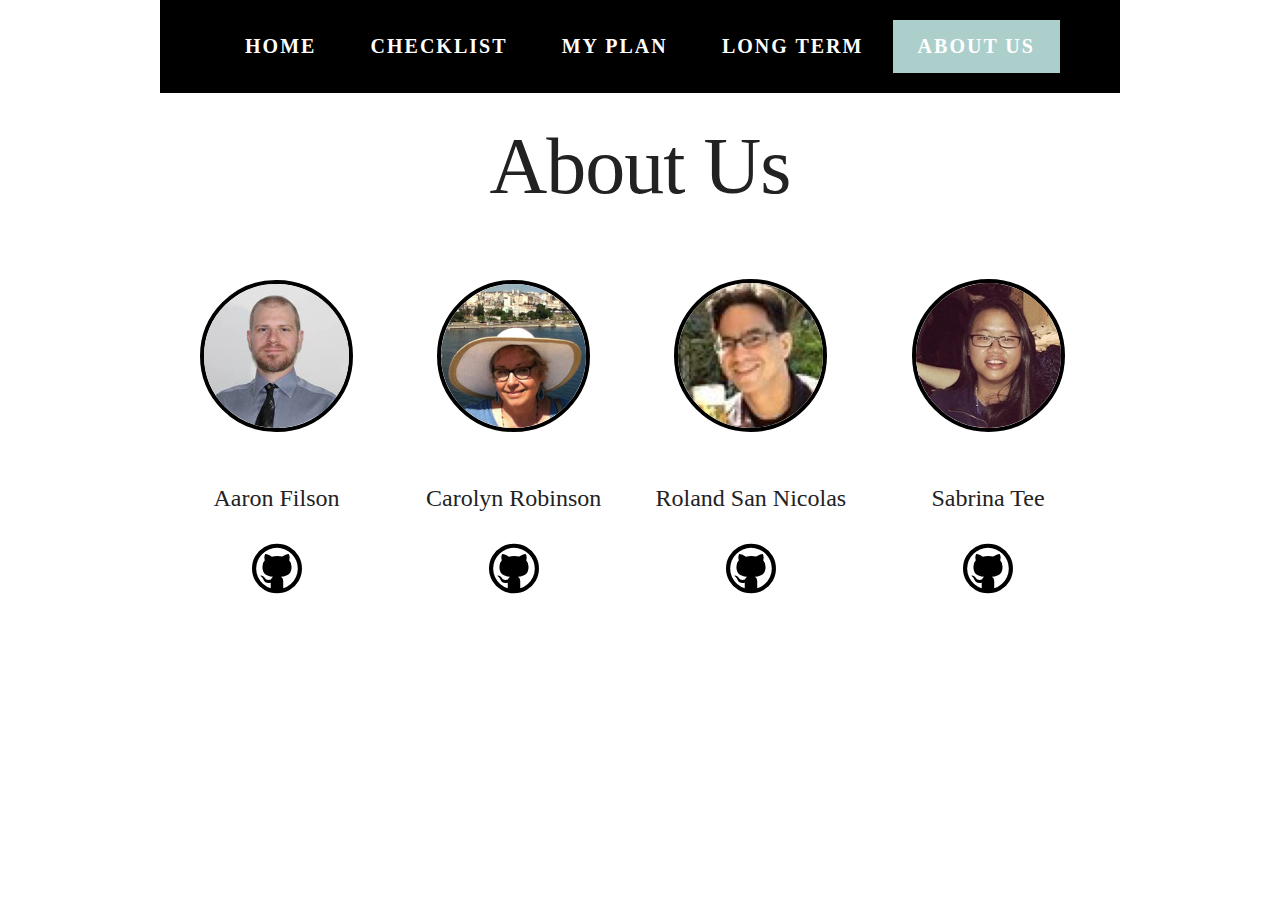
<file: about-us.html>
<!DOCTYPE html>
<html>

  <head>
    <link rel="icon" type="image/png" href="img/mountains.png">
    <title>About Us</title>
    <link rel="stylesheet" type="text/css" href="css/normalize.css">
    <link rel="stylesheet" type="text/css" href="css/skeleton.css">
    <link rel="stylesheet" type="text/css" href="css/style.css">
  </head>

  <header>
    <nav id="navBar">
    <ul>
      <li><a href="index.html"><span>HOME</span></a></li>
      <li><a href="page2.html"><span>CHECKLIST</span></a></li>
      <li><a href="page4.html"><span>MY PLAN</span></a></li>
      <li><a href="page3.html"><span>LONG TERM</span></a></li>
      <li class="activePage"><a href="about-us.html"><span>ABOUT US</span></a></li>
    </ul>
    </nav>
  </header>

  <body>
    <h1>About Us</h1>
    <article>
      <div><img class="bioPic" src="img/aaron.png"/><p>Aaron Filson</p><a href="https://github.com/aaronfilson/" target="_blank"><img src="img/githubLogo.svg" width="50" onmouseover="this.src='img/githubLogo-hover.jpg'" onmouseout="this.src='img/githubLogo.svg'"/></a></div>
      <div><img class="bioPic" src="img/carolyn.png"/><p>Carolyn Robinson</p><a href="https://github.com/carolynworldwide/" target="_blank"><img src="img/githubLogo.svg" width="50" onmouseover="this.src='img/githubLogo-hover.jpg'" onmouseout="this.src='img/githubLogo.svg'"/></a></div>
      <div><img class="bioPic" src="img/roland.png"/><p>Roland San Nicolas</p><a href="https://github.com/rdsannicolas/" target="_blank"><img src="img/githubLogo.svg" width="50" onmouseover="this.src='img/githubLogo-hover.jpg'" onmouseout="this.src='img/githubLogo.svg'"/></a></div>
      <div><img class="bioPic" src="img/sabrina.png"/><p>Sabrina Tee</p><a href="https://github.com/sabbyt/" target="_blank"><img src="img/githubLogo.svg" width="50" onmouseover="this.src='img/githubLogo-hover.jpg'" onmouseout="this.src='img/githubLogo.svg'"/></a></div>
    </article>

  </body>
</html>
</file>
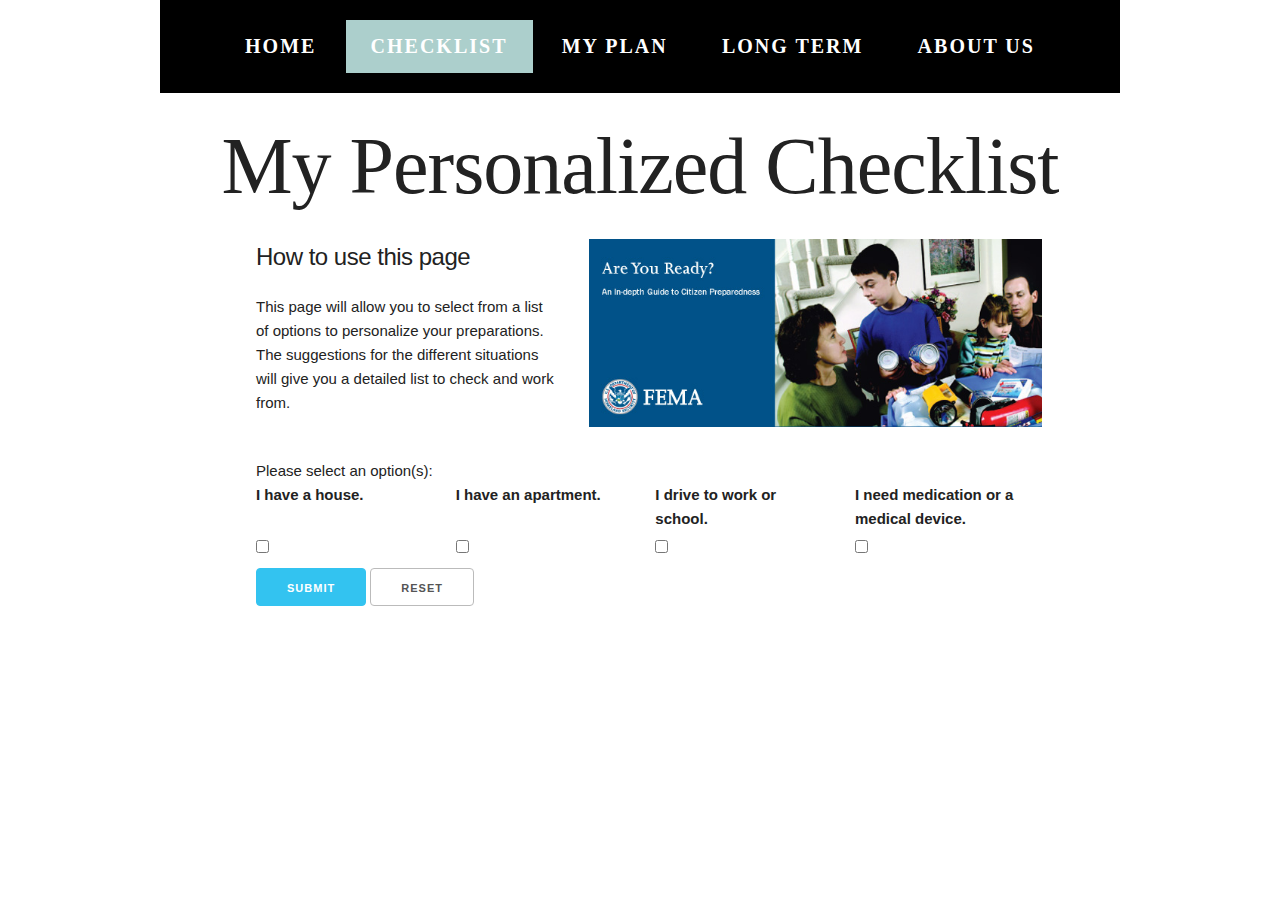
<file: page2.html>
<!DOCTYPE html>
<html>
  <head>
    <title>Earthquake Preparation List</title>
    <link rel="icon" type="image/png" href="img/mountains.png">
    <link rel="stylesheet" type="text/css" href="css/normalize.css">
    <link rel="stylesheet" type="text/css" href="css/skeleton.css">
    <link rel="stylesheet" type="text/css" href="css/style.css">
  </head>

  <body>
    <header>
      <nav id="navBar">
      <ul>
        <li><a href="index.html"><span>HOME</span></a></li>
        <li class="activePage"><a href="page2.html"><span>CHECKLIST</span></a></li>
        <li><a href="page4.html"><span>MY PLAN</span></a></li>
        <li><a href="page3.html"><span>LONG TERM</span></a></li>
        <li><a href="about-us.html"><span>ABOUT US</span></a></li>
      </ul>
      </nav>
    </header>
    <section>
      <h1>My Personalized Checklist</h1>
      <div class="container">
        <div class='row'>
          <div class='five columns'>
            <h5> How to use this page </h5>
            <h6>This page will allow you to select from a list of options to personalize your preparations. The suggestions for the different situations will give you a detailed list to check and work from.</h6>
          </div>
          <div class='five columns'>
            <img id = "FEMApic" src='img/preparednow.jpg' alt='Prepared now image' title='You will be the image of preparedness once you start working on these checklists.' />
          </div>
        </div>
      </div>
      <br/>
    </section>

    <section>
      <div class='container'>
        <div class='row'>
          <div class='four columns'>
            Please select an option(s):
          </div>
        </div>
        <div class='row'>
          <div class='three columns'>
            <label for='iHaveAHouse'>I have a house.</label>
            <br/>
            <input type='checkbox' id='iHaveAHouse' >
          </div>
          <div class='three columns'>
            <label for='iHaveAnApartment'>I have an apartment.</label>
            <br/>
            <input type='checkbox' id='iHaveAnApartment' >
          </div>
          <div class='three columns'>
            <label for='iDrive'>I drive to work or school.</label>
            <input type='checkbox' id='iDrive' >
          </div>
          <div class='three columns'>
            <label for='iRequireMed'>I need medication or a medical device.</label>
            <input type='checkbox' id='iRequireMed' >
          </div>
        </div>

        <div class="row">
          <div class="four columns">
            <button class="button-primary" type="click" name="Submit" id='oneButton'>Submit</button>
            <button type='click' name='Reset' value='Reset' id='resetButton'>Reset</button>
          </div>
        </div>
      </div>
      <br/>

      <div class='row'>
        <div class="ten columns">
          <span id='customPrepList'></span>
        </div>
      </div>
    </section>

    <script src='js/form.js' type="text/javascript"></script>
  </body>
</html>
</file>
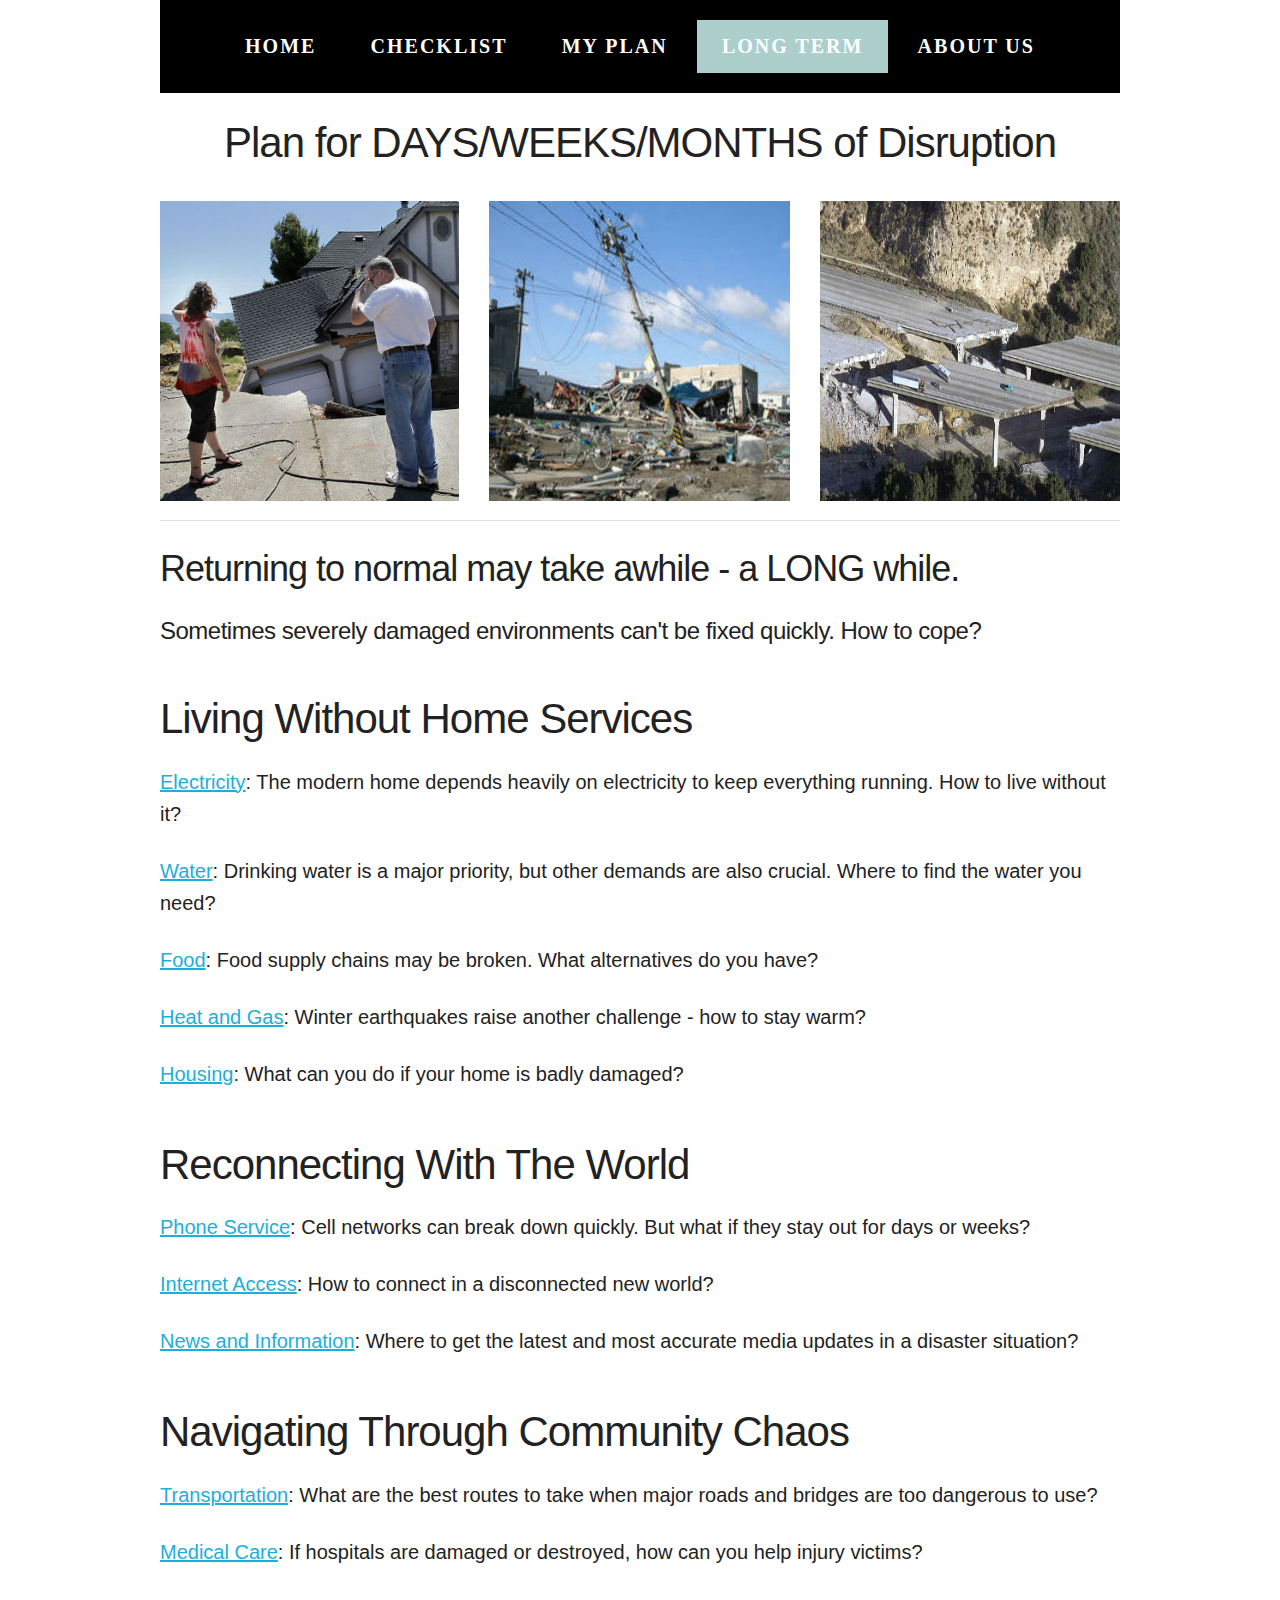
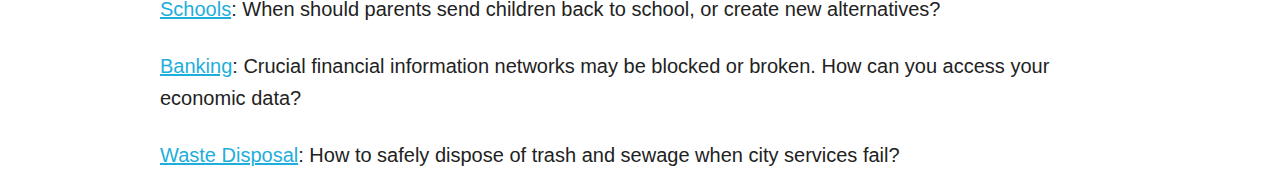
<file: page3.html>
<!DOCTYPE html>
<html>
  <!--INDIVIDUAL PAGE TAB-->
  <head>
    <link rel="stylesheet" type="text/css" href="css/normalize.css">
    <link rel="stylesheet" type="text/css" href="css/skeleton.css">
    <link rel="stylesheet" type="text/css" href="css/style.css">
    <link rel="icon" type="image/png" href="img/mountains.png">
    <title>Long Term </title>
  </head>

  <body>
    <!--NAV BAR-->
    <header>
      <nav id="navBar">
      <ul>
        <li><a href="index.html"><span>HOME</span></a></li>
        <li><a href="page2.html"><span>CHECKLIST</span></a></li>
        <li><a href="page4.html"><span>MY PLAN</span></a></li>
        <li class="activePage"><a href="page3.html"><span>LONG TERM</span></a></li>
        <li><a href="about-us.html"><span>ABOUT US</span></a></li>
      </ul>
      </nav>
    </header>

    <!--PHOTO INTRO-->
    <section>
      <br/>
      <h2 class='page3Head'>Plan for DAYS/WEEKS/MONTHS of Disruption</h2>
      <table align='center'>
        <tr>
          <td><img class ='page3Pix' src="img/damagedHomeSized.jpg"></td>
          <td><img class ='page3Pix' src="img/commsSized.jpg"></td>
          <td><img class ='page3Pix' src="img/freewaySized.jpg"></td>
        </tr>
      </table>
      <h3>Returning to normal may take awhile - a LONG while.</h3>
      <h5>Sometimes severely damaged environments can't be fixed quickly. How to cope?</h5>
      <br/>
    </section>

    <!--SECTION 1 INFO & LINKS-->
    <section class="where-impact">
      <h2>Living Without Home Services</h2>
      <a href="http://www.yourownhomestore.com/living-without-electricity-a-hands-on-experience/" target="_blank"><p>Electricity</a>: The modern home depends heavily on electricity to keep everything running. How to live without it?</p>
      <a href="http://www.yourownhomestore.com/living-without-running-water/" target="_blank"><p>Water</a>: Drinking water is a major priority, but other demands are also crucial. Where to find the water you need?</p>
      <a href="http://emergency.cdc.gov/disasters/foodwater/facts.asp" target="_blank"><p>Food</a>: Food supply chains may be broken. What alternatives do you have?</p>
      <a href="http://www.survivopedia.com/heat-home-electricity/" target="_blank"><p>Heat and Gas</a>: Winter earthquakes raise another challenge - how to stay warm?</p>
      <a href="http://www.nytimes.com/2015/10/20/nyregion/new-york-city-tests-post-disaster-housing-that-stacks-up.html" target="_blank"><p>Housing</a>: What can you do if your home is badly damaged?</p>
      <br/>
    </section>

    <!--SECTION 2 INFO & LINKS-->
    <section class="where-impact">
      <h2>Reconnecting With The World</h2>
      <a href="https://www.fcc.gov/emergency-communications-tips" target="_blank"><p>Phone Service</a>: Cell networks can break down quickly. But what if they stay out for days or weeks?</p>
      <a href="http://www.foodinsurance.com/join-the-discussion/how-to-live-without-the-internet/" target="_blank"><p>Internet Access</a>: How to connect in a disconnected new world?</p>
      <a href="http://www.whathappensnow.com/articles_show.cfm?id=64&cat=4&sub=5" target="_blank"><p>News and Information</a>: Where to get the latest and most accurate media updates in a disaster situation?</p>
      <br/>
    </section>

    <!--SECTION 3 INFO & LINKS-->
    <section class="where-impact">
      <h2>Navigating Through Community Chaos</h2>
      <a href="http://webcache.googleusercontent.com/search?q=cache:http://firefightersforgood.org/disaster-preparedness-tips-to-getting-around-after-a-disaster/" target="_blank"><p>Transportation</a>: What are the best routes to take when major roads and bridges are too dangerous to use?</p>
      <a href="https://www.medicare.gov/what-medicare-covers/getting-care-and-drugs-in-disasters-or-emergencies.html" target="_blank"><p>Medical Care</a>: If hospitals are damaged or destroyed, how can you help injury victims?</p>
      <a href="http://center.serve.org/nche/downloads/dis_hb/parents.pdf" target="_blank"><p>Schools</a>: When should parents send children back to school, or create new alternatives?</p>
      <a href="http://www.redcross.org/find-help/disaster-recovery/recovering-financially" target="_blank"><p>Banking</a>: Crucial financial information networks may be blocked or broken.  How can you access your economic data?</p>
      <a href="http://eecentre.org/DisasterWasteManagementGuidelines.aspx" target="_blank"><p>Waste Disposal</a>: How to safely dispose of trash and sewage when city services fail?</p>
    </section>
    
  </body>

</html>
</file>
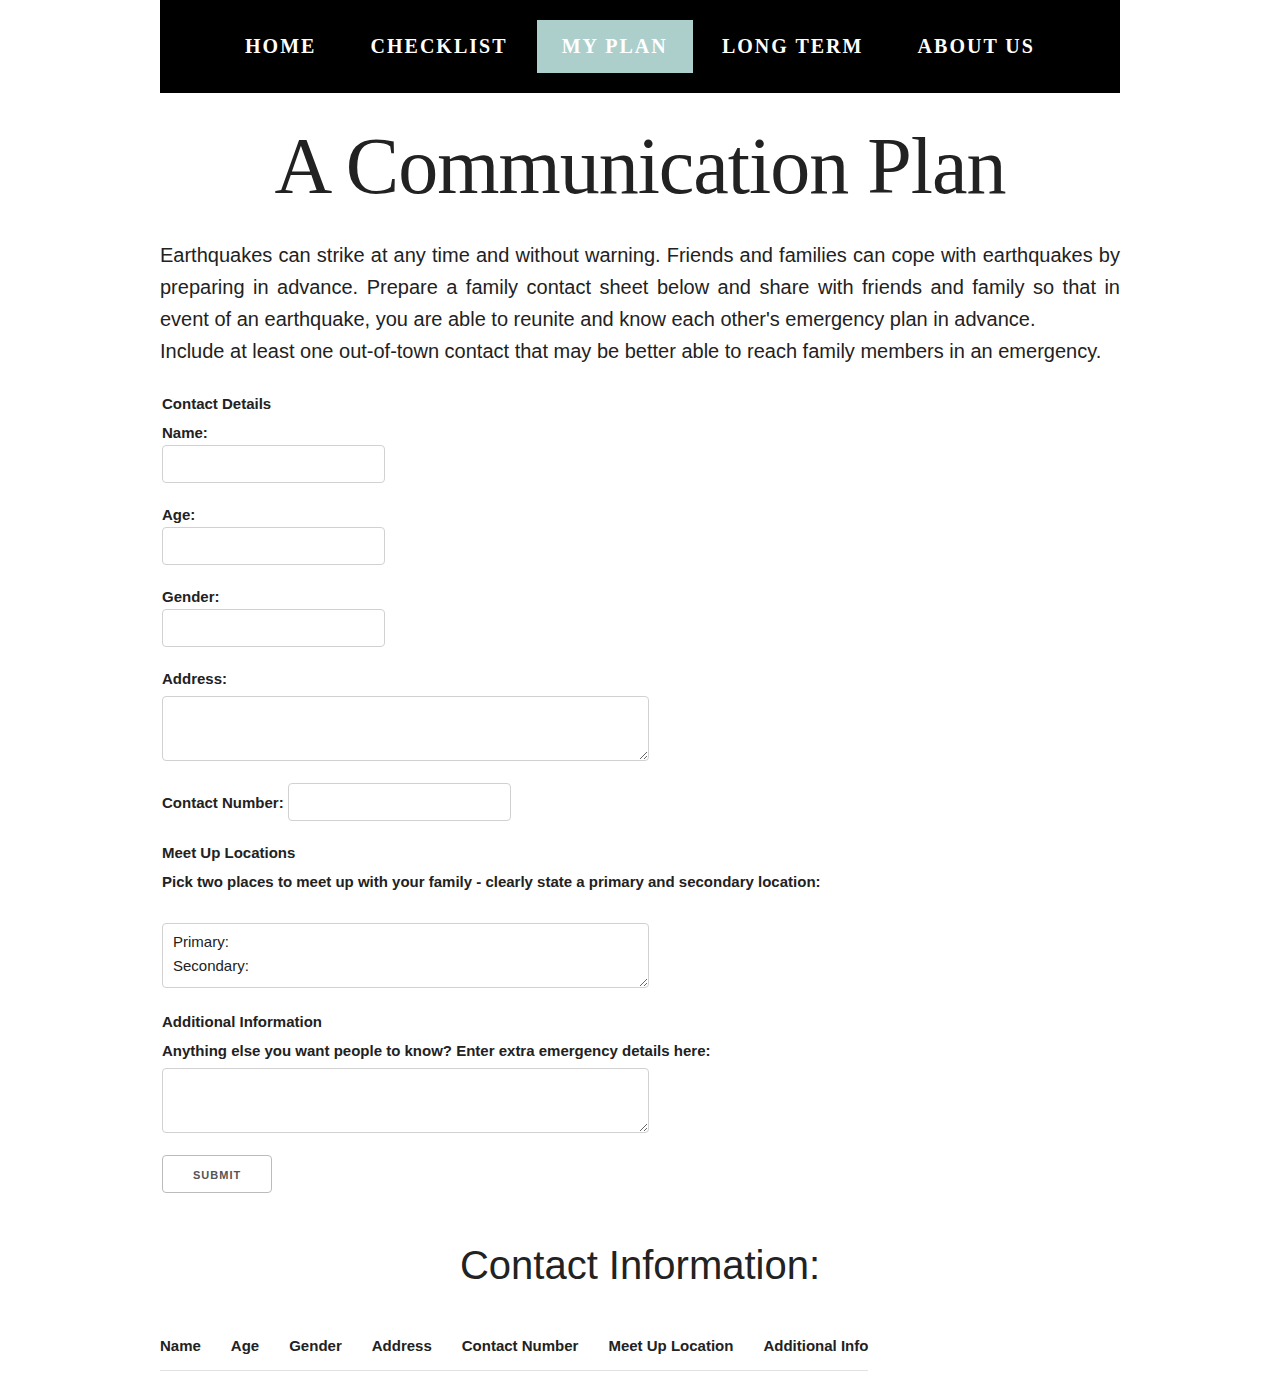
<file: page4.html>
<!DOCTYPE html>

<html>
  <head>
    <link rel="icon" type="image/png" href="img/mountains.png">
    <title>My Communication Plan</title>
    <link rel="stylesheet" type="text/css" href="css/normalize.css">
    <link rel="stylesheet" type="text/css" href="css/skeleton.css">
    <link rel="stylesheet" type="text/css" href="css/style.css">
    <script src="https://cdn.firebase.com/js/client/2.3.1/firebase.js"></script>
  </head>

  <body>
  <header>
    <nav id="navBar">
    <ul>
      <li><a href="index.html"><span>HOME</span></a></li>
      <li><a href="page2.html"><span>CHECKLIST</span></a></li>
      <li class="activePage"><a href="page4.html"><span> MY PLAN</span></a></li>
      <li><a href="page3.html"><span>LONG TERM</span></a></li>
      <li><a href="about-us.html"><span>ABOUT US</span></a></li>
    </ul>
    </nav>
  </header>

  <article>
    <h1>A Communication Plan</h1>
    <p class="page4text">Earthquakes can strike at any time and without warning. Friends and families can cope with earthquakes by preparing in advance. Prepare a family contact sheet below and share with friends and family so that in event of an earthquake, you are able to reunite and know each other's emergency plan in advance.
    <br/>
    Include at least one out-of-town contact that may be better able to reach family members in an emergency.</p>
    <form id="commForm">
      <fieldset>
      <legend>Contact Details</legend>
      <label>Name:<br/>
        <input id="username" type="text" name="username"maxlength="50" />
      </label>
      <label>Age:<br/>
        <input id="age" type="text" name="age" maxlength="2"/>
      </label>
      <label>Gender:<br/>
        <input id="gender" type="text" name="gender" maxlength="6"/>
      </label>
      <label>Address:</label>
        <textarea id="address" name="address" cols="50" rows="4"></textarea>
      <label>Contact Number:
        <input id="contactNo" type="text" name="contactNo"maxlength="10" />
      </label>
      <label>Meet Up Locations</label>
      <label>Pick two places to meet up with your family - clearly state a primary and secondary location:</label><br/>
      <textarea id="meetUpLoc" name="meetUpLoc" cols="50" rows="6">
Primary:
Secondary: </textarea>
      <label>Additional Information</label>
      <label>Anything else you want people to know? Enter extra emergency details here:</label>
      <textarea name="extraInfo" cols="50" rows="10" id="extraInfo"></textarea><br/>
      <input id="submitButton" type="submit" name="submit" value="Submit" />
      </fieldset>
    </form>
  </article>

  <article>
    <p>Contact Information:
      <table id="contactInfo">
      </table>
    </p>
  </article>

  <script type="text/javascript" src="js/communications.js"></script>
  </body>
</html>
</file>
<file: css/skeleton.css>
/*
* Skeleton V2.0.4
* Copyright 2014, Dave Gamache
* www.getskeleton.com
* Free to use under the MIT license.
* http://www.opensource.org/licenses/mit-license.php
* 12/29/2014
*/


/* Table of contents
––––––––––––––––––––––––––––––––––––––––––––––––––
- Grid
- Base Styles
- Typography
- Links
- Buttons
- Forms
- Lists
- Code
- Tables
- Spacing
- Utilities
- Clearing
- Media Queries
*/


/* Grid
–––––––––––––––––––––––––––––––––––––––––––––––––– */
.container {
  position: relative;
  width: 100%;
  max-width: 960px;
  margin: 0 auto;
  padding: 0 20px;
  box-sizing: border-box; }
.column,
.columns {
  width: 100%;
  float: left;
  box-sizing: border-box; }

/* For devices larger than 400px */
@media (min-width: 400px) {
  .container {
    width: 85%;
    padding: 0; }
}

/* For devices larger than 550px */
@media (min-width: 550px) {
  .container {
    width: 80%; }
  .column,
  .columns {
    margin-left: 4%; }
  .column:first-child,
  .columns:first-child {
    margin-left: 0; }

  .one.column,
  .one.columns                    { width: 4.66666666667%; }
  .two.columns                    { width: 13.3333333333%; }
  .three.columns                  { width: 22%;            }
  .four.columns                   { width: 30.6666666667%; }
  .five.columns                   { width: 39.3333333333%; }
  .six.columns                    { width: 48%;            }
  .seven.columns                  { width: 56.6666666667%; }
  .eight.columns                  { width: 65.3333333333%; }
  .nine.columns                   { width: 74.0%;          }
  .ten.columns                    { width: 82.6666666667%; }
  .eleven.columns                 { width: 91.3333333333%; }
  .twelve.columns                 { width: 100%; margin-left: 0; }

  .one-third.column               { width: 30.6666666667%; }
  .two-thirds.column              { width: 65.3333333333%; }

  .one-half.column                { width: 48%; }

  /* Offsets */
  .offset-by-one.column,
  .offset-by-one.columns          { margin-left: 8.66666666667%; }
  .offset-by-two.column,
  .offset-by-two.columns          { margin-left: 17.3333333333%; }
  .offset-by-three.column,
  .offset-by-three.columns        { margin-left: 26%;            }
  .offset-by-four.column,
  .offset-by-four.columns         { margin-left: 34.6666666667%; }
  .offset-by-five.column,
  .offset-by-five.columns         { margin-left: 43.3333333333%; }
  .offset-by-six.column,
  .offset-by-six.columns          { margin-left: 52%;            }
  .offset-by-seven.column,
  .offset-by-seven.columns        { margin-left: 60.6666666667%; }
  .offset-by-eight.column,
  .offset-by-eight.columns        { margin-left: 69.3333333333%; }
  .offset-by-nine.column,
  .offset-by-nine.columns         { margin-left: 78.0%;          }
  .offset-by-ten.column,
  .offset-by-ten.columns          { margin-left: 86.6666666667%; }
  .offset-by-eleven.column,
  .offset-by-eleven.columns       { margin-left: 95.3333333333%; }

  .offset-by-one-third.column,
  .offset-by-one-third.columns    { margin-left: 34.6666666667%; }
  .offset-by-two-thirds.column,
  .offset-by-two-thirds.columns   { margin-left: 69.3333333333%; }

  .offset-by-one-half.column,
  .offset-by-one-half.columns     { margin-left: 52%; }

}


/* Base Styles
–––––––––––––––––––––––––––––––––––––––––––––––––– */
/* NOTE
html is set to 62.5% so that all the REM measurements throughout Skeleton
are based on 10px sizing. So basically 1.5rem = 15px :) */
html {
  font-size: 62.5%; }
body {
  font-size: 1.5em; /* currently ems cause chrome bug misinterpreting rems on body element */
  line-height: 1.6;
  font-weight: 400;
  font-family: "Raleway", "HelveticaNeue", "Helvetica Neue", Helvetica, Arial, sans-serif;
  color: #222; }


/* Typography
–––––––––––––––––––––––––––––––––––––––––––––––––– */
h1, h2, h3, h4, h5, h6 {
  margin-top: 0;
  margin-bottom: 2rem;
  font-weight: 300; }
h1 { font-size: 4.0rem; line-height: 1.2;  letter-spacing: -.1rem;}
h2 { font-size: 3.6rem; line-height: 1.25; letter-spacing: -.1rem; }
h3 { font-size: 3.0rem; line-height: 1.3;  letter-spacing: -.1rem; }
h4 { font-size: 2.4rem; line-height: 1.35; letter-spacing: -.08rem; }
h5 { font-size: 1.8rem; line-height: 1.5;  letter-spacing: -.05rem; }
h6 { font-size: 1.5rem; line-height: 1.6;  letter-spacing: 0; }

/* Larger than phablet */
@media (min-width: 550px) {
  h1 { font-size: 5.0rem; }
  h2 { font-size: 4.2rem; }
  h3 { font-size: 3.6rem; }
  h4 { font-size: 3.0rem; }
  h5 { font-size: 2.4rem; }
  h6 { font-size: 1.5rem; }
}

p {
  margin-top: 0; }


/* Links
–––––––––––––––––––––––––––––––––––––––––––––––––– */
a {
  color: #1EAEDB; }
a:hover {
  color: #0FA0CE; }


/* Buttons
–––––––––––––––––––––––––––––––––––––––––––––––––– */
.button,
button,
input[type="submit"],
input[type="reset"],
input[type="button"] {
  display: inline-block;
  height: 38px;
  padding: 0 30px;
  color: #555;
  text-align: center;
  font-size: 11px;
  font-weight: 600;
  line-height: 38px;
  letter-spacing: .1rem;
  text-transform: uppercase;
  text-decoration: none;
  white-space: nowrap;
  background-color: transparent;
  border-radius: 4px;
  border: 1px solid #bbb;
  cursor: pointer;
  box-sizing: border-box; }
.button:hover,
button:hover,
input[type="submit"]:hover,
input[type="reset"]:hover,
input[type="button"]:hover,
.button:focus,
button:focus,
input[type="submit"]:focus,
input[type="reset"]:focus,
input[type="button"]:focus {
  color: #333;
  border-color: #888;
  outline: 0; }
.button.button-primary,
button.button-primary,
input[type="submit"].button-primary,
input[type="reset"].button-primary,
input[type="button"].button-primary {
  color: #FFF;
  background-color: #33C3F0;
  border-color: #33C3F0; }
.button.button-primary:hover,
button.button-primary:hover,
input[type="submit"].button-primary:hover,
input[type="reset"].button-primary:hover,
input[type="button"].button-primary:hover,
.button.button-primary:focus,
button.button-primary:focus,
input[type="submit"].button-primary:focus,
input[type="reset"].button-primary:focus,
input[type="button"].button-primary:focus {
  color: #FFF;
  background-color: #1EAEDB;
  border-color: #1EAEDB; }


/* Forms
–––––––––––––––––––––––––––––––––––––––––––––––––– */
input[type="email"],
input[type="number"],
input[type="search"],
input[type="text"],
input[type="tel"],
input[type="url"],
input[type="password"],
textarea,
select {
  height: 38px;
  padding: 6px 10px; /* The 6px vertically centers text on FF, ignored by Webkit */
  background-color: #fff;
  border: 1px solid #D1D1D1;
  border-radius: 4px;
  box-shadow: none;
  box-sizing: border-box; }
/* Removes awkward default styles on some inputs for iOS */
input[type="email"],
input[type="number"],
input[type="search"],
input[type="text"],
input[type="tel"],
input[type="url"],
input[type="password"],
textarea {
  -webkit-appearance: none;
     -moz-appearance: none;
          appearance: none; }
textarea {
  min-height: 65px;
  padding-top: 6px;
  padding-bottom: 6px; }
input[type="email"]:focus,
input[type="number"]:focus,
input[type="search"]:focus,
input[type="text"]:focus,
input[type="tel"]:focus,
input[type="url"]:focus,
input[type="password"]:focus,
textarea:focus,
select:focus {
  border: 1px solid #33C3F0;
  outline: 0; }
label,
legend {
  display: block;
  margin-bottom: .5rem;
  font-weight: 600; }
fieldset {
  padding: 0;
  border-width: 0; }
input[type="checkbox"],
input[type="radio"] {
  display: inline; }
label > .label-body {
  display: inline-block;
  margin-left: .5rem;
  font-weight: normal; }


/* Lists
–––––––––––––––––––––––––––––––––––––––––––––––––– */
ul {
  list-style: circle inside; }
ol {
  list-style: decimal inside; }
ol, ul {
  padding-left: 0;
  margin-top: 0; }
ul ul,
ul ol,
ol ol,
ol ul {
  margin: 1.5rem 0 1.5rem 3rem;
  font-size: 90%; }
li {
  margin-bottom: 1rem; }


/* Code
–––––––––––––––––––––––––––––––––––––––––––––––––– */
code {
  padding: .2rem .5rem;
  margin: 0 .2rem;
  font-size: 90%;
  white-space: nowrap;
  background: #F1F1F1;
  border: 1px solid #E1E1E1;
  border-radius: 4px; }
pre > code {
  display: block;
  padding: 1rem 1.5rem;
  white-space: pre; }


/* Tables
–––––––––––––––––––––––––––––––––––––––––––––––––– */
th,
td {
  padding: 12px 15px;
  text-align: left;
  border-bottom: 1px solid #E1E1E1; }
th:first-child,
td:first-child {
  padding-left: 0; }
th:last-child,
td:last-child {
  padding-right: 0; }


/* Spacing
–––––––––––––––––––––––––––––––––––––––––––––––––– */
button,
.button {
  margin-bottom: 1rem; }
input,
textarea,
select,
fieldset {
  margin-bottom: 1.5rem; }
pre,
blockquote,
dl,
figure,
table,
p,
ul,
ol,
form {
  margin-bottom: 2.5rem; }


/* Utilities
–––––––––––––––––––––––––––––––––––––––––––––––––– */
.u-full-width {
  width: 100%;
  box-sizing: border-box; }
.u-max-full-width {
  max-width: 100%;
  box-sizing: border-box; }
.u-pull-right {
  float: right; }
.u-pull-left {
  float: left; }


/* Misc
–––––––––––––––––––––––––––––––––––––––––––––––––– */
hr {
  margin-top: 3rem;
  margin-bottom: 3.5rem;
  border-width: 0;
  border-top: 1px solid #E1E1E1; }


/* Clearing
–––––––––––––––––––––––––––––––––––––––––––––––––– */

/* Self Clearing Goodness */
.container:after,
.row:after,
.u-cf {
  content: "";
  display: table;
  clear: both; }


/* Media Queries
–––––––––––––––––––––––––––––––––––––––––––––––––– */
/*
Note: The best way to structure the use of media queries is to create the queries
near the relevant code. For example, if you wanted to change the styles for buttons
on small devices, paste the mobile query code up in the buttons section and style it
there.
*/


/* Larger than mobile */
@media (min-width: 400px) {}

/* Larger than phablet (also point when grid becomes active) */
@media (min-width: 550px) {}

/* Larger than tablet */
@media (min-width: 750px) {}

/* Larger than desktop */
@media (min-width: 1000px) {}

/* Larger than Desktop HD */
@media (min-width: 1200px) {}
</file>
<file: css/style.css>
header, body, h1, h2, h3, h4, h5, h6, p, a, ul, ol, li, {
    margin: 0;
    padding: 0;
    border: 0;
    outline: 0;
    font-size: 100%;
    font: inherit;
    vertical-align: baseline;
    background: transparent;
    font-family: Garamond;
}

h1 {
  text-align: center;
  font-size: 80px;
  font-family: Garamond;
}

body {
  width: 100%;
  max-width: 960px;
  margin: 0 auto;
}

body h1 {
  margin: 25px;
}

p {
  text-align: center;
  font-size: 40px;
}

article div {
  margin-left: auto;
  margin-right: auto;
  display: inline-block;
  text-align: center;
}

article div p {
  font-size: 24px;
  font-family: Garamond;
}

.bioPic {
  width: 145px;
  border-radius: 100px;
  text-align: center;
  margin: 40px;
  border: solid black 4px;
}

.activePage {
  background-color: #ACCFCC;
}

#navBar {
  width: auto;
  background: black;
  padding: 20px;
}

#navBar ul {
  list-style: none;
  margin: 0;
  padding: 0;
  line-height: 1.5em;
  display: block;
  zoom: 1;
  text-align: center;
}

#navBar ul li {
  display: inline-block;
  padding: 0;
  margin: 0;
}

#navBar ul li a {
  color: #FFFFFF;
  text-decoration: none;
  display: block;
  padding: 15px 25px;
  font-family: Garamond, Baskerville, serif;
  font-weight: 700;
  text-transform: uppercase;
  font-size: 20px;
  letter-spacing: 0.1em;
  position: relative;
}

.animQList {
  text-align: center;
}

#FEMApic {
 width: 150%;
}

section p {
  font-size: 20px;
  text-align: left;
}

.page3Pix {
  width: 100%;
}

.page3Head {
  text-align: center;
}

.page4text {
  font-size: 20px;
  text-align: justify;
}
</file>
